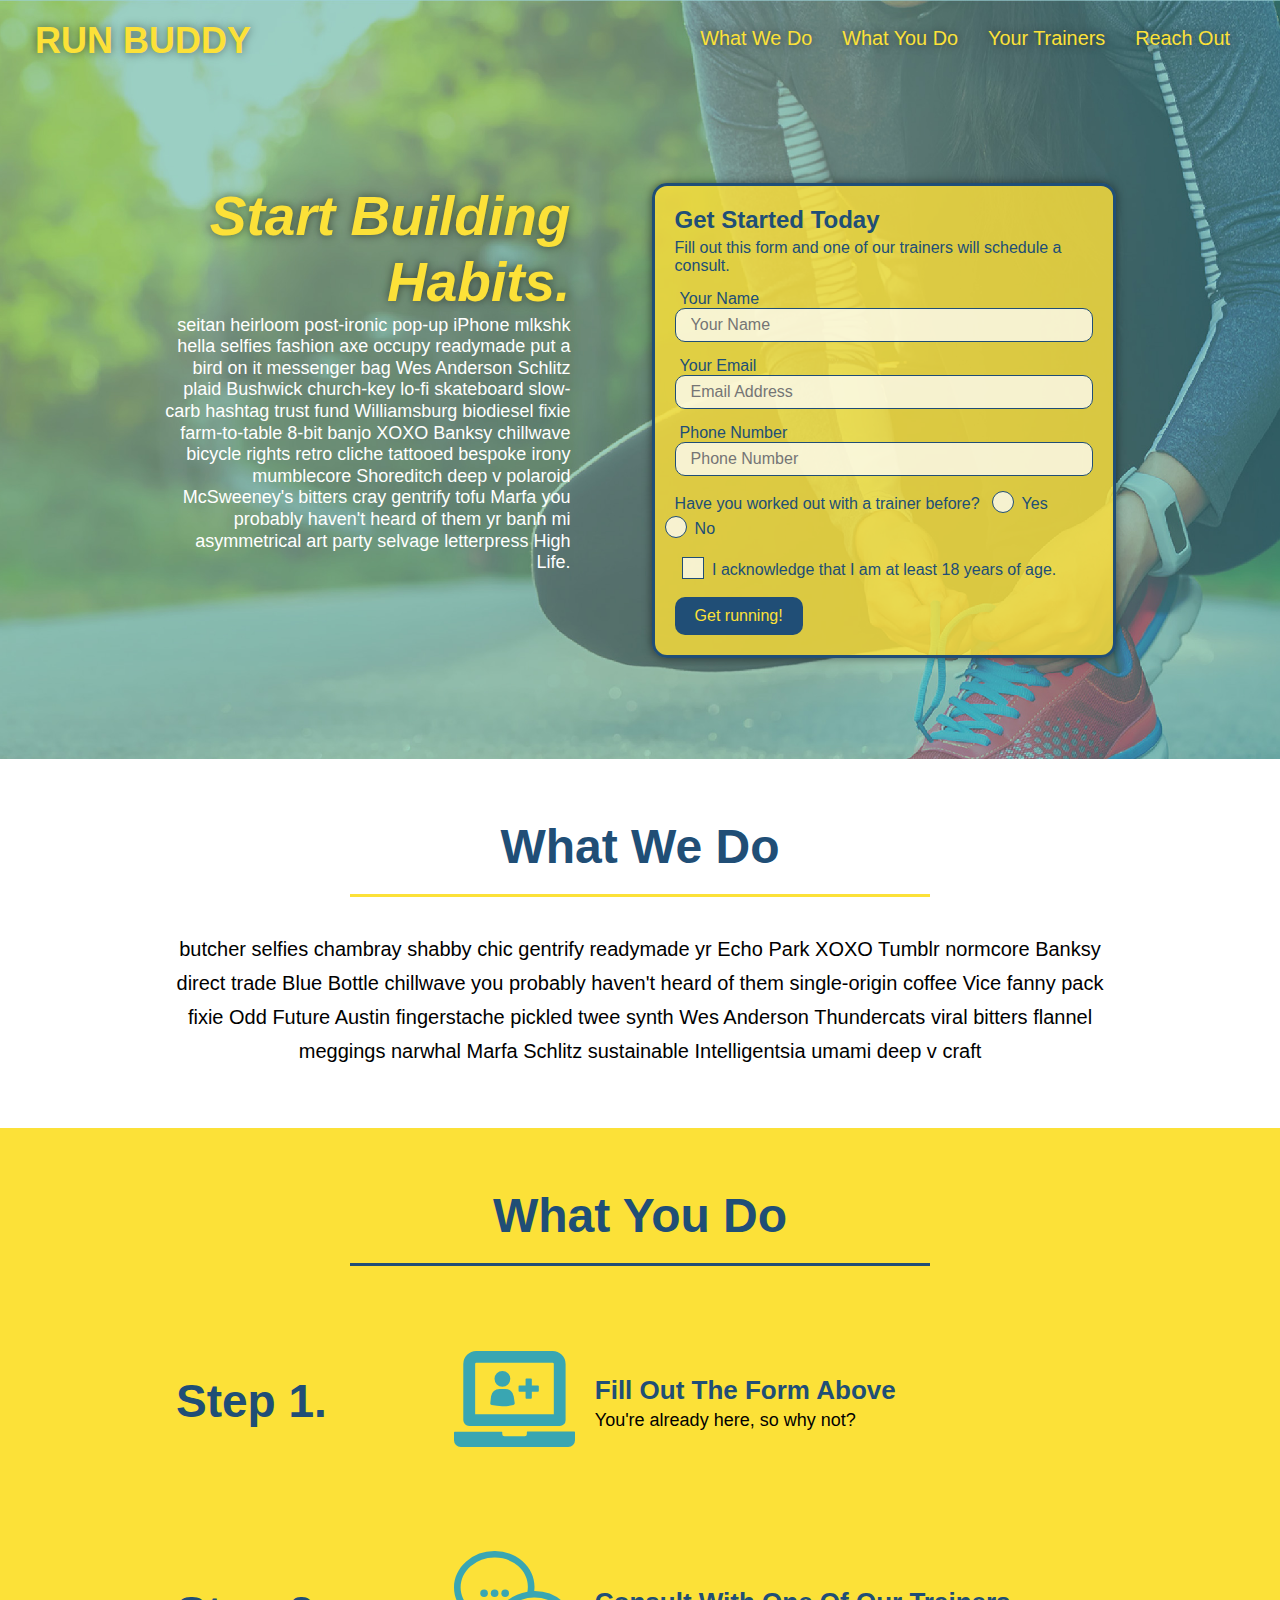
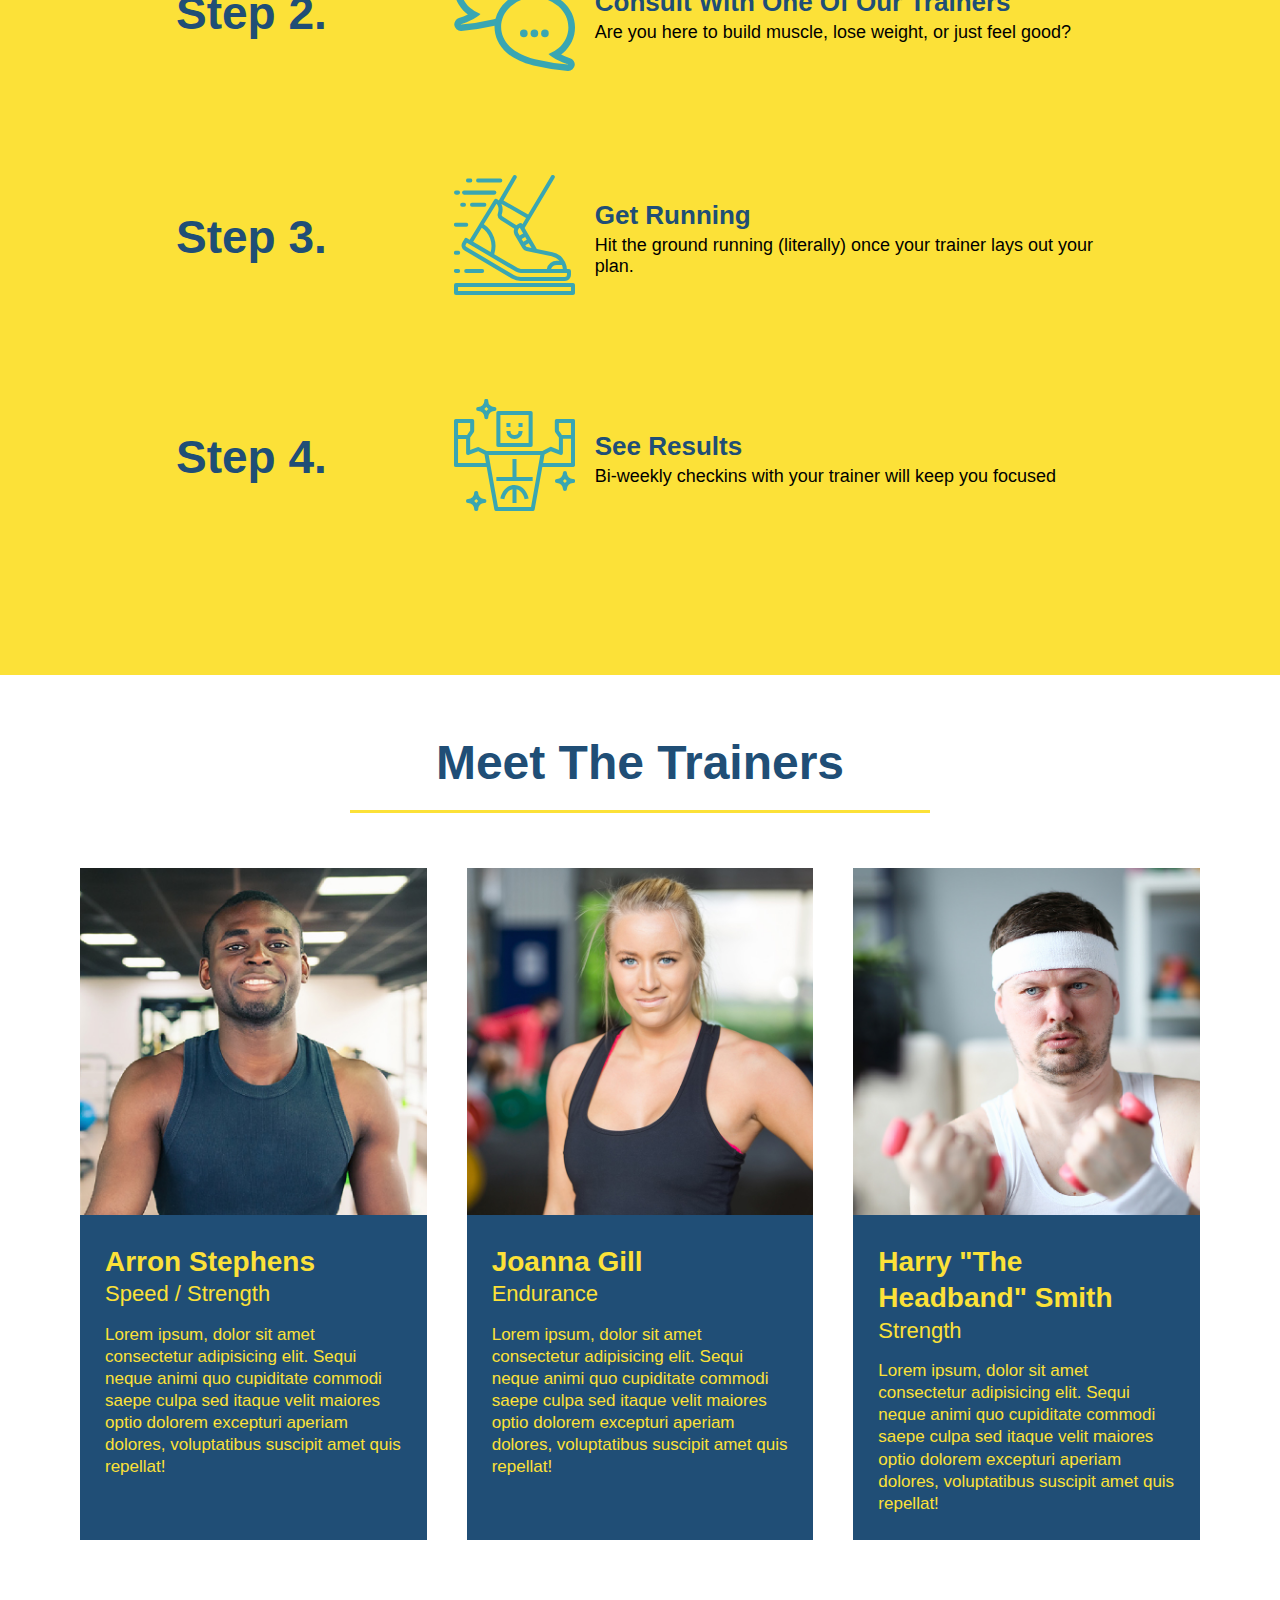
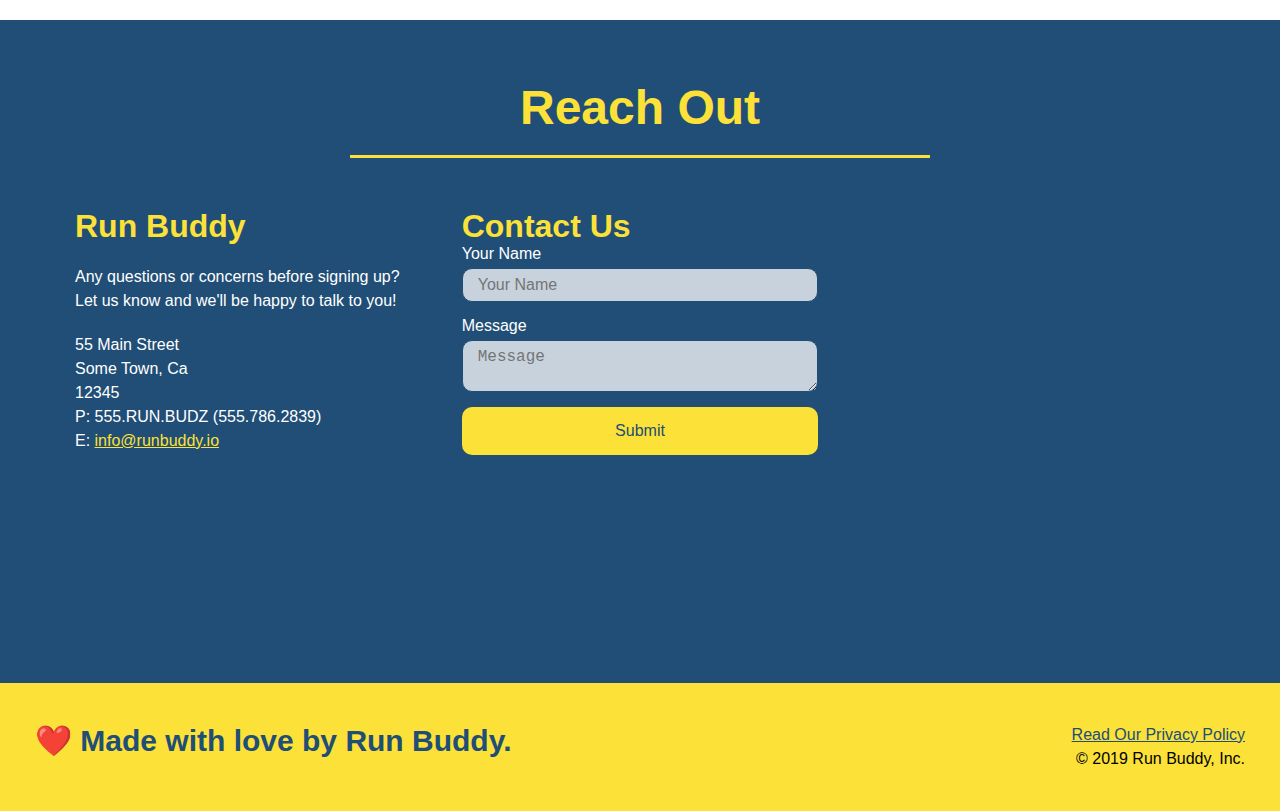
<file: index.html>
<!DOCTYPE html>
<html lang="en">
  <head>
    <meta charset="UTF-8" />
    <meta name="viewport" content="width=device-width, initial-scale=1.0" />
    <link rel="stylesheet" href="./assets/css/style.css">
    <title>Run Buddy</title>
  </head>
  <body>
    <!-- navigation tags - block level element -->
    <header>
      <h1>
        <a href="/">RUN BUDDY</a>
      </h1>
      <nav>
        <ul>
          <li>
            <a href="#what-we-do">What We Do</a>
          </li>
          <li>
            <a href="#what-you-do">What You Do</a>
          </li>
          <li>
            <a href="#your-trainers">Your Trainers</a>
          </li>
          <li>
            <a href="#reach-out">Reach Out</a>
          </li>
        </ul>
      </nav>
    </header>
    <!-- end navigation -->

    <!-- hero/jumbotron -->
    <section class="hero">
      <div class="hero-cta">
        <h2>Start Building Habits.</h2>
        <p>
          seitan heirloom post-ironic pop-up iPhone mlkshk hella selfies fashion axe occupy readymade put a bird on it
          messenger bag Wes Anderson Schlitz plaid Bushwick church-key lo-fi skateboard slow-carb hashtag trust fund
          Williamsburg biodiesel fixie farm-to-table 8-bit banjo XOXO Banksy chillwave bicycle rights retro cliche
          tattooed bespoke irony mumblecore Shoreditch deep v polaroid McSweeney's bitters cray gentrify tofu Marfa you
          probably haven't heard of them yr banh mi asymmetrical art party selvage letterpress High Life.
        </p>
      </div>

      <div class="hero-form">
        <h3>Get Started Today</h3>
        <p>Fill out this form and one of our trainers will schedule a consult.</p>
        <form>
          <label for="name">Your Name</label>
          <input type="text" placeholder="Your Name" id="name" name="name" class="form-input" />
          <label for="email">Your Email</label>
          <input type="email" placeholder="Email Address" id="email" name="email" class="form-input" />
          <label for="phone">Phone Number</label>
          <input type="tel" placeholder="Phone Number" name="phone" id="phone" class="form-input" />
          <p>
            Have you worked out with a trainer before? 
            <span class="radio-wrapper">
              <input type="radio" name="trainer-confirm" id="trainer-yes" />
              <label for="trainer-yes">Yes</label>
            </span>
            <span class="radio-wrapper">
              <input type="radio" name="trainer-confirm" id="trainer-no" />
              <label for="trainer-no">No</label>
            </span>
          
          <p>
            <span class="checkbox-wrapper">
              <input type="checkbox" name="age-confirm" id="trainer-no" />
              <label for="cehckbox">I acknowledge that I am at least 18 years of age.</label>
            </span>
          </p>

          <button type="submit">
            Get running!
          </button>
        </form>
      </div>
    </section>
    <!-- end header -->

    <!-- "what we do" start - <section> -->
    <section id="what-we-do" class="intro">
      <div class="flex-row">
        <h2 class="section-title primary-border">
          What We Do
        </h2>
      </div>
      <div class="flex-row">
        <p>
          butcher selfies chambray shabby chic gentrify readymade yr Echo Park XOXO Tumblr normcore Banksy direct trade  Blue Bottle chillwave you probably haven't heard of them single-origin coffee Vice fanny pack fixie Odd Future Austin fingerstache pickled twee synth Wes Anderson Thundercats viral bitters flannel meggings narwhal Marfa Schlitz sustainable Intelligentsia umami deep v craft
        </p>
      </div>
    </section>
    <!-- end "what we do" -->

    <!-- "what you do" start -->
    <section id="what-you-do" class="steps">
      <div class="flex-row">
        <h2 class="section-title secondary-border">
          What You Do
        </h2> 
      </div>
      <div class="step">
        <h3>Step 1.</h3>
        <div class="step-info">
          <div class="step-img">
            <img src="./assets/images/step-1.svg" alt="" />
          </div>
          <div class="step-text">
            <h4>Fill Out The Form Above</h4>
            <p>You're already here, so why not?</p>
          </div>
        </div>
      </div>
      <div class="step">
        <h3>Step 2.</h3>
        <div class="step-info">
          <div class="step-img">
            <img src="./assets/images/step-2.svg" alt="" />
          </div>
          <div class="step-text">
            <h4>Consult With One Of Our Trainers</h4>
            <p>Are you here to build muscle, lose weight, or just feel good?</p>
          </div>
        </div>
      </div>
      <div class="step">
        <h3>Step 3.</h3>
        <div class="step-info">
          <div class="step-img">
            <img src="./assets/images/step-3.svg" alt="" />
          </div>
          <div class="step-text">
            <h4>Get Running</h4>
            <p>Hit the ground running (literally) once your trainer lays out your plan.</p>
          </div>
        </div>
      </div>
      <div class="step">
        <h3>Step 4.</h3>
        <div class="step-info">
          <div class="step-img">
            <img src="./assets/images/step-4.svg" alt="" />
          </div>
          <div class="step-text">
            <h4>See Results</h4>
            <p>Bi-weekly checkins with your trainer will keep you focused</p>
          </div>
        </div>
      </div>
    </section>
    <!-- "what you do" end -->

    <!-- "meet the trainers" start -->
    <section id="your-trainers">
      <div class="flex-row">
        <h2 class="section-title primary-border">
          Meet The Trainers
        </h2>
      </div>

      <div class="trainers">
        <article class="trainer">
          <img src="./assets/images/trainer-1.jpg" alt="Arron Stephens in his workout clothes, ready to pump iron" />
          <div class="trainer-bio">
            <h3 class="trainer-name">Arron Stephens</h3>
            <h4 class="trainer-role">Speed / Strength</h4>
            <p>Lorem ipsum, dolor sit amet consectetur adipisicing elit. Sequi neque animi quo cupiditate commodi saepe culpa sed itaque velit maiores optio dolorem excepturi aperiam dolores, voluptatibus suscipit amet quis repellat!</p>
          </div>
        </article>

        <article class="trainer">
          <img src="./assets/images/trainer-2.jpg" alt="Joanna Gill cooling off after a work out" />
          <div class="trainer-bio">
            <h3 class="trainer-name">Joanna Gill</h3>
            <h4 class="trainer-role">Endurance</h4>
            <p>Lorem ipsum, dolor sit amet consectetur adipisicing elit. Sequi neque animi quo cupiditate commodi saepe culpa sed itaque velit maiores optio dolorem excepturi aperiam dolores, voluptatibus suscipit amet quis repellat!</p>
            </div>
          </article>

        <article class="trainer">
          <img src="./assets/images/trainer-3.jpg" alt="Harry Smith wearing a headband and lifting comically small pink weights" />
          <div class="trainer-bio">
            <h3 class="trainer-name">Harry "The Headband" Smith</h3>
            <h4 class="trainer-role">Strength</h4>
            <p>Lorem ipsum, dolor sit amet consectetur adipisicing elit. Sequi neque animi quo cupiditate commodi saepe culpa sed itaque velit maiores optio dolorem excepturi aperiam dolores, voluptatibus suscipit amet quis repellat!</p>
          </div>
        </article>
      </div>
    </section>
    <!-- "meet the trainers" end -->

    <!-- "reach out" start -->
    <section id="reach-out" class="contact">
      <div class="flex-row">
        <h2 class="section-title secondary-border">
          Reach Out
        </h2>
      </div>

      <div class="contact-info">
        <div>
          <h3>Run Buddy</h3>
          <p>
            Any questions or concerns before signing up? 
            <br/>
            Let us know and we'll be happy to talk to you!
          </p>

          <address>
            55 Main Street <br/>
            Some Town, Ca <br/>
            12345<br/>
            P: 555.RUN.BUDZ (555.786.2839)<br/>
            E: <a href="mailto:info@runbuddy.io">info@runbuddy.io</a>
          </address>
          
        </div>

        <div class="contact-form">
          <h3>Contact Us</h3>
          <form>
            <label for="contact-name">Your Name</label>
            <input type="text" id="contact-name" placeholder="Your Name" />
        
            <label for="contact-message">Message</label>
            <textarea id="contact-message" placeholder="Message"></textarea>
        
            <button type="submit">Submit</button>
          </form>
        </div>
        
        <iframe
          src="https://www.google.com/maps/embed?pb=!1m14!1m12!1m3!1d12182.30520634488!2d-74.0652613!3d40.2407219!2m3!1f0!2f0!3f0!3m2!1i1024!2i768!4f13.1!5e0!3m2!1sen!2sus!4v1561060983193!5m2!1sen!2sus"
          frameborder="0" style="border:0" allowfullscreen>
        </iframe>
      </div>
    </section>
    <!-- "reach out" end -->

    <!-- footer -->
    <footer>
      <h2>❤️ Made with love by Run Buddy.</h2>
      <div>
        <a href="./privacy-policy.html">Read Our Privacy Policy</a><br/>
        &copy; 2019 Run Buddy, Inc.
      </div>
    </footer>
    <!-- footer end -->
  </body>
</html>
</file>
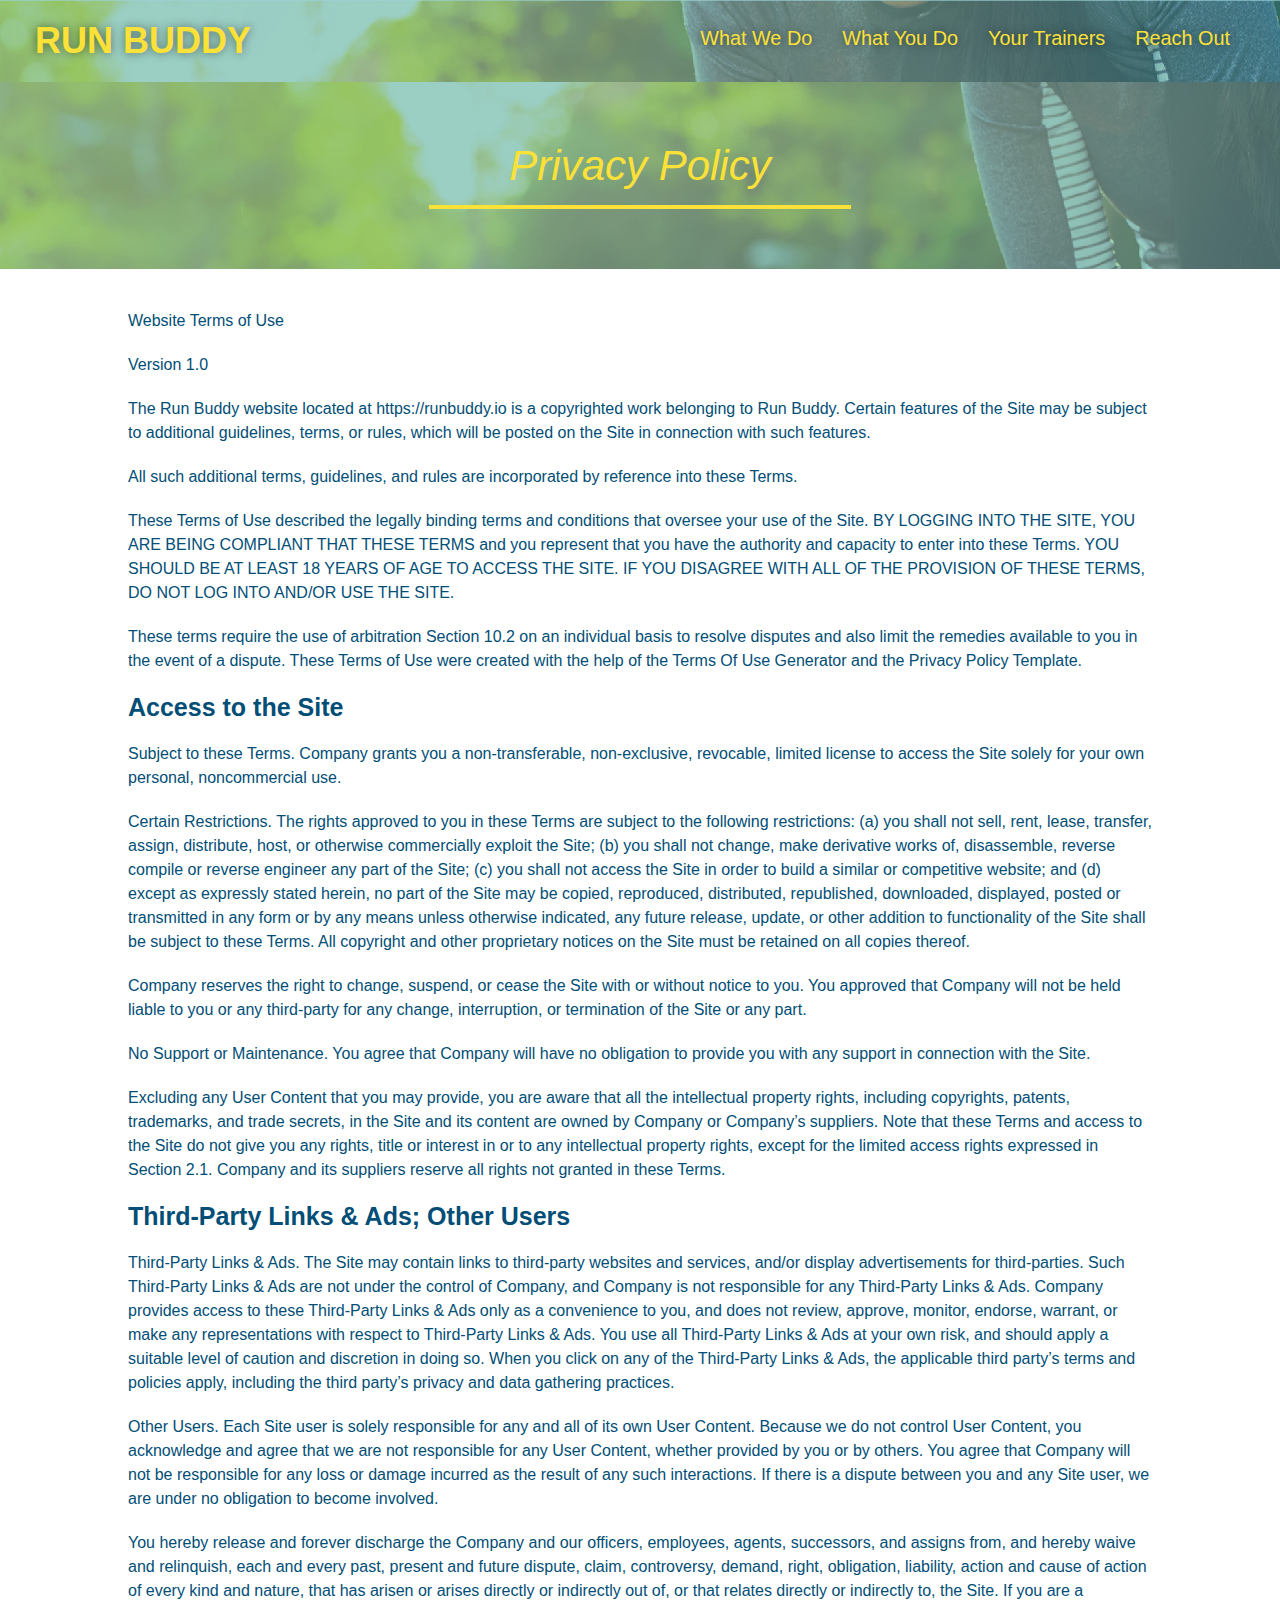
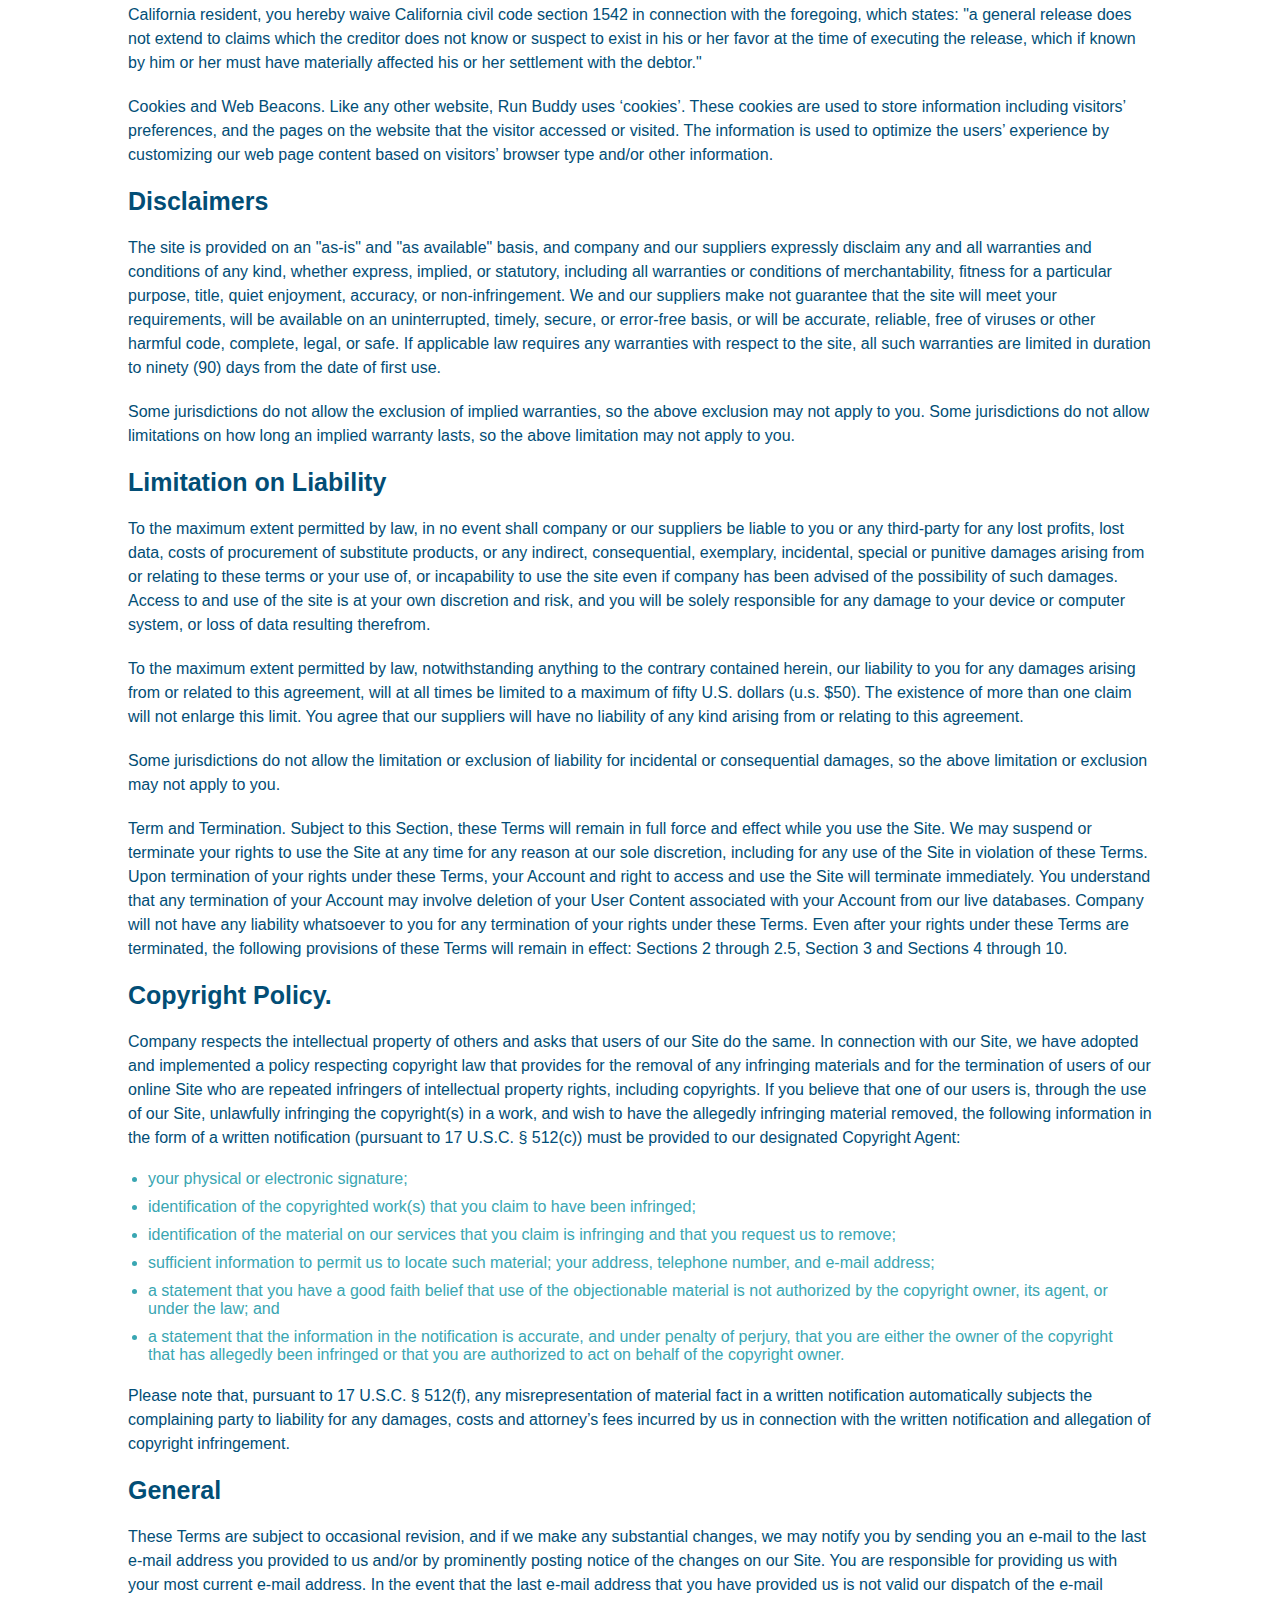
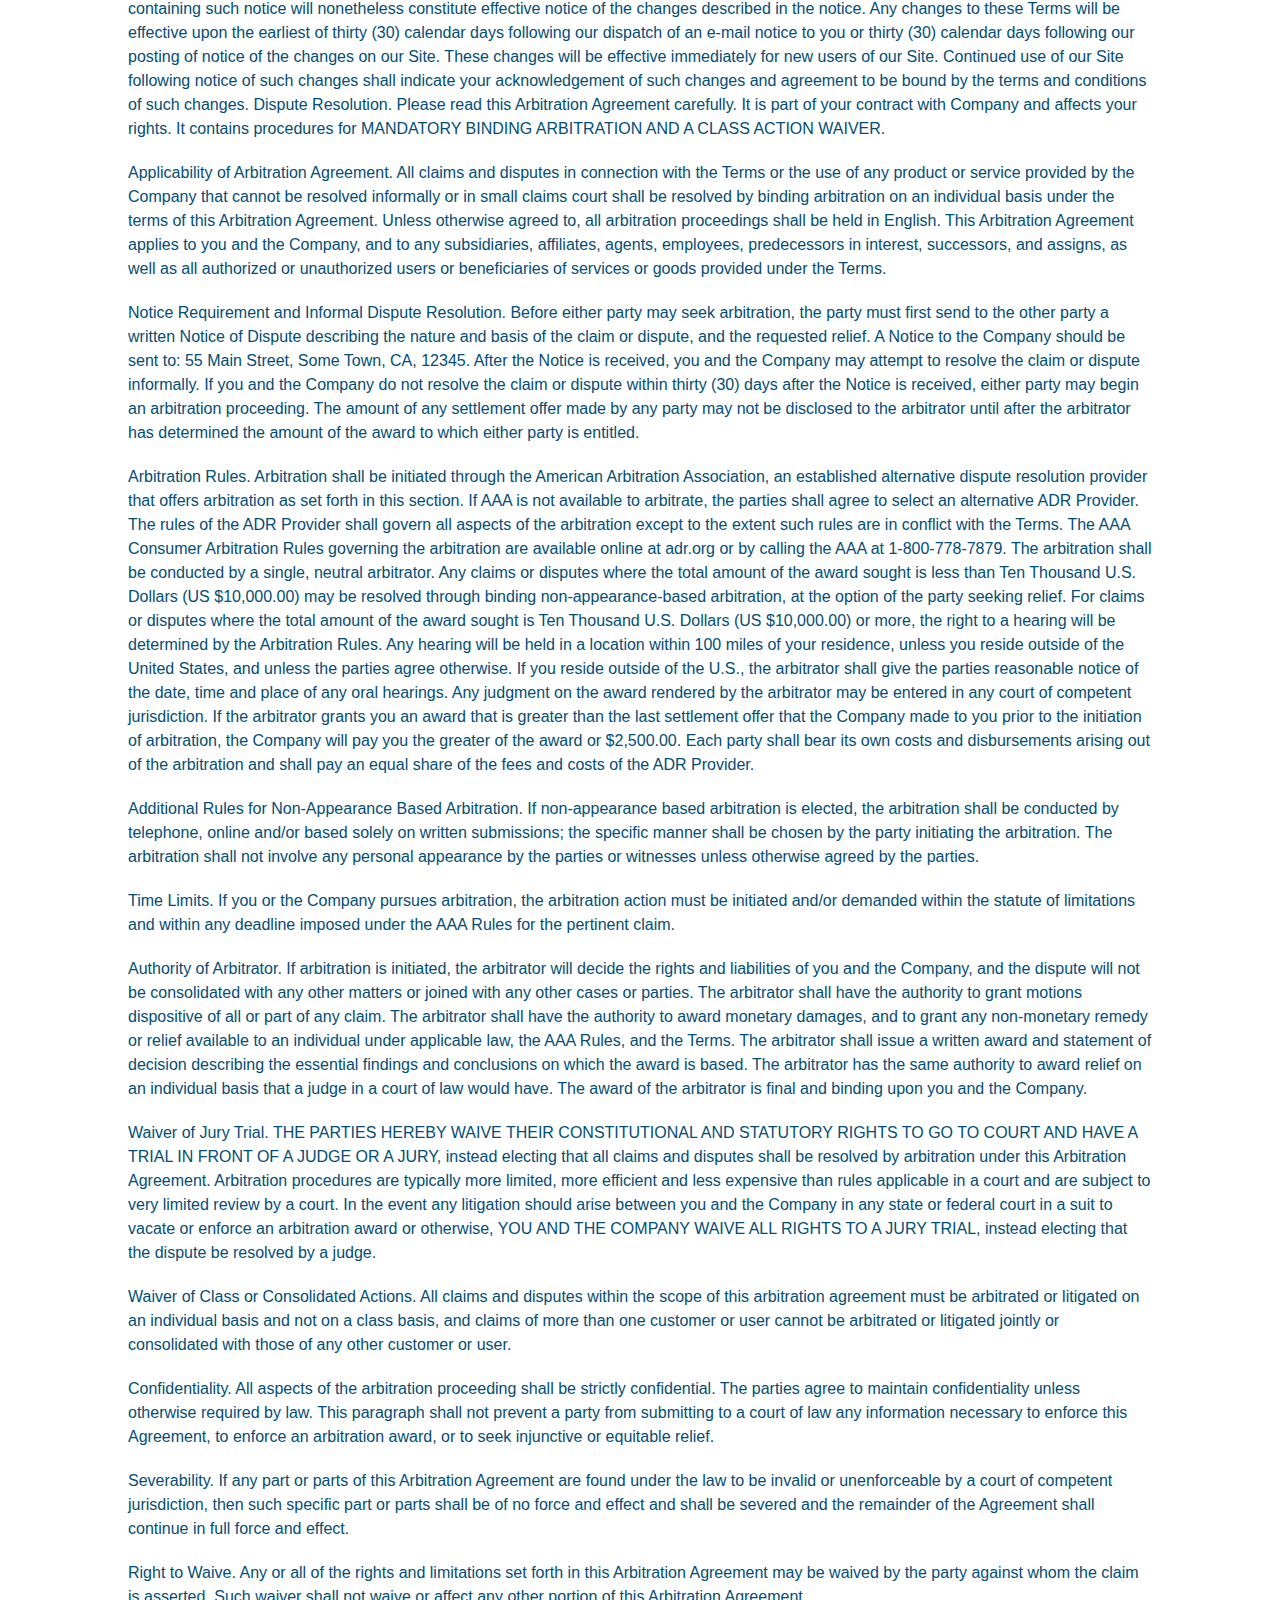
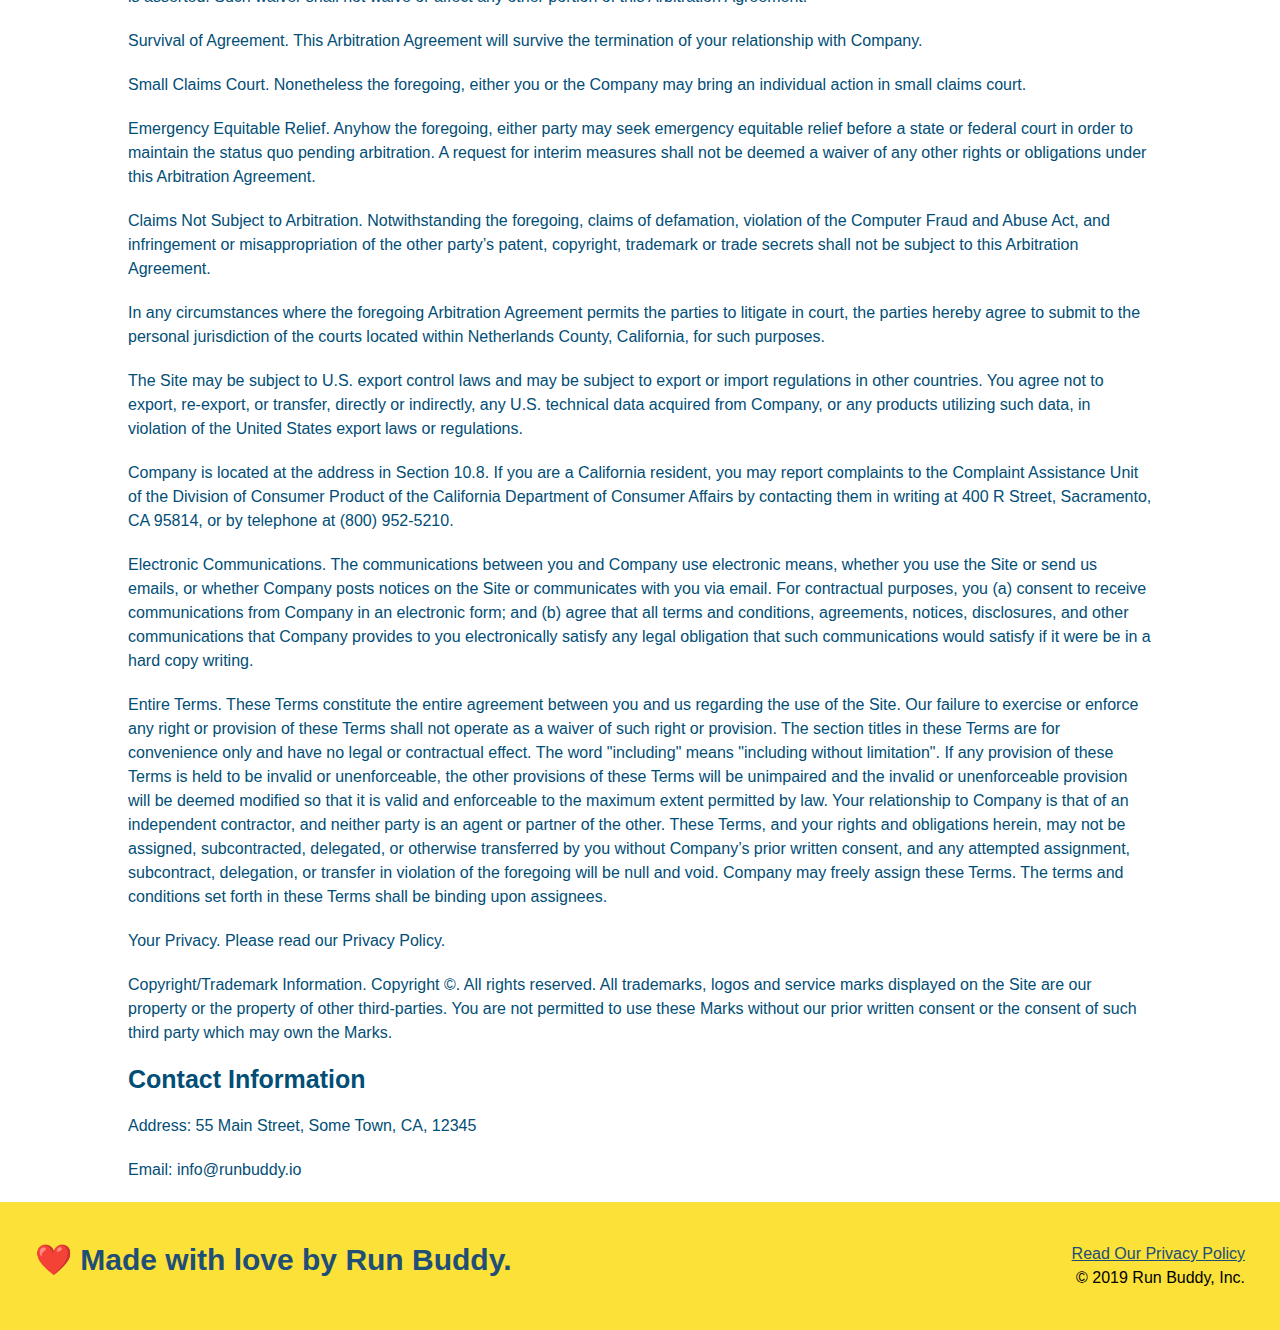
<file: privacy-policy.html>
<!DOCTYPE html>
<html lang="en">
  <head>
    <meta charset="UTF-8" />
    <meta name="viewport" content="width=device-width, initial-scale=1.0" />
    <link rel="stylesheet" href="./assets/css/style.css" />
    <link rel="stylesheet" href="./assets/css/secondary-styles.css" />
    <title>Run Buddy - Privacy Policy</title>
  </head>
  <body>
    <header>
      <h1>
        <a href="./index.html">RUN BUDDY</a>
      </h1>
      <nav>
        <ul>
          <li>
            <a href="./index.html#what-we-do">What We Do</a>
          </li>
          <li>
            <a href="./index.html#what-you-do">What You Do</a>
          </li>
          <li>
            <a href="./index.html#your-trainers">Your Trainers</a>
          </li>
          <li>
            <a href="./index.html#reach-out">Reach Out</a>
          </li>
        </ul>
      </nav>
    </header>
    <!-- end navigation -->

    <!-- hero/jumbotron -->
    <section class="hero">
      <h2 class="page-title">
        Privacy Policy
      </h2>
    </section>

    <!-- body copy -->
    <article class="secondary-content">
      <p>
        Website Terms of Use
      </p>

      <p>
        Version 1.0
      </p>

      <p>
        The Run Buddy website located at https://runbuddy.io is a copyrighted work belonging to Run Buddy. Certain
        features of the Site may be subject to additional guidelines, terms, or rules, which will be posted on the Site
        in connection with such features.
      </p>

      <p>
        All such additional terms, guidelines, and rules are incorporated by reference into these Terms.
      </p>

      <p>
        These Terms of Use described the legally binding terms and conditions that oversee your use of the Site. BY
        LOGGING INTO THE SITE, YOU ARE BEING COMPLIANT THAT THESE TERMS and you represent that you have the authority
        and capacity to enter into these Terms. YOU SHOULD BE AT LEAST 18 YEARS OF AGE TO ACCESS THE SITE. IF YOU
        DISAGREE WITH ALL OF THE PROVISION OF THESE TERMS, DO NOT LOG INTO AND/OR USE THE SITE.
      </p>

      <p>
        These terms require the use of arbitration Section 10.2 on an individual basis to resolve disputes and also
        limit the remedies available to you in the event of a dispute. These Terms of Use were created with the help of
        the Terms Of Use Generator and the Privacy Policy Template.
      </p>

      <h3>
        Access to the Site
      </h3>

      <p>
        Subject to these Terms. Company grants you a non-transferable, non-exclusive, revocable, limited license to
        access the Site solely for your own personal, noncommercial use.
      </p>

      <p>
        Certain Restrictions. The rights approved to you in these Terms are subject to the following restrictions: (a)
        you shall not sell, rent, lease, transfer, assign, distribute, host, or otherwise commercially exploit the Site;
        (b) you shall not change, make derivative works of, disassemble, reverse compile or reverse engineer any part of
        the Site; (c) you shall not access the Site in order to build a similar or competitive website; and (d) except
        as expressly stated herein, no part of the Site may be copied, reproduced, distributed, republished, downloaded,
        displayed, posted or transmitted in any form or by any means unless otherwise indicated, any future release,
        update, or other addition to functionality of the Site shall be subject to these Terms. All copyright and other
        proprietary notices on the Site must be retained on all copies thereof.
      </p>

      <p>
        Company reserves the right to change, suspend, or cease the Site with or without notice to you. You approved
        that Company will not be held liable to you or any third-party for any change, interruption, or termination of
        the Site or any part.
      </p>

      <p>
        No Support or Maintenance. You agree that Company will have no obligation to provide you with any support in
        connection with the Site.
      </p>

      <p>
        Excluding any User Content that you may provide, you are aware that all the intellectual property rights,
        including copyrights, patents, trademarks, and trade secrets, in the Site and its content are owned by Company
        or Company’s suppliers. Note that these Terms and access to the Site do not give you any rights, title or
        interest in or to any intellectual property rights, except for the limited access rights expressed in Section
        2.1. Company and its suppliers reserve all rights not granted in these Terms.
      </p>

      <h3>
        Third-Party Links & Ads; Other Users
      </h3>

      <p>
        Third-Party Links & Ads. The Site may contain links to third-party websites and services, and/or display
        advertisements for third-parties. Such Third-Party Links & Ads are not under the control of Company, and Company
        is not responsible for any Third-Party Links & Ads. Company provides access to these Third-Party Links & Ads
        only as a convenience to you, and does not review, approve, monitor, endorse, warrant, or make any
        representations with respect to Third-Party Links & Ads. You use all Third-Party Links & Ads at your own risk,
        and should apply a suitable level of caution and discretion in doing so. When you click on any of the
        Third-Party Links & Ads, the applicable third party’s terms and policies apply, including the third party’s
        privacy and data gathering practices.
      </p>

      <p>
        Other Users. Each Site user is solely responsible for any and all of its own User Content. Because we do not
        control User Content, you acknowledge and agree that we are not responsible for any User Content, whether
        provided by you or by others. You agree that Company will not be responsible for any loss or damage incurred as
        the result of any such interactions. If there is a dispute between you and any Site user, we are under no
        obligation to become involved.
      </p>

      <p>
        You hereby release and forever discharge the Company and our officers, employees, agents, successors, and
        assigns from, and hereby waive and relinquish, each and every past, present and future dispute, claim,
        controversy, demand, right, obligation, liability, action and cause of action of every kind and nature, that has
        arisen or arises directly or indirectly out of, or that relates directly or indirectly to, the Site. If you are
        a California resident, you hereby waive California civil code section 1542 in connection with the foregoing,
        which states: "a general release does not extend to claims which the creditor does not know or suspect to exist
        in his or her favor at the time of executing the release, which if known by him or her must have materially
        affected his or her settlement with the debtor."
      </p>

      <p>
        Cookies and Web Beacons. Like any other website, Run Buddy uses ‘cookies’. These cookies are used to store
        information including visitors’ preferences, and the pages on the website that the visitor accessed or visited.
        The information is used to optimize the users’ experience by customizing our web page content based on visitors’
        browser type and/or other information.
      </p>

      <h3>
        Disclaimers
      </h3>

      <p>
        The site is provided on an "as-is" and "as available" basis, and company and our suppliers expressly disclaim
        any and all warranties and conditions of any kind, whether express, implied, or statutory, including all
        warranties or conditions of merchantability, fitness for a particular purpose, title, quiet enjoyment, accuracy,
        or non-infringement. We and our suppliers make not guarantee that the site will meet your requirements, will be
        available on an uninterrupted, timely, secure, or error-free basis, or will be accurate, reliable, free of
        viruses or other harmful code, complete, legal, or safe. If applicable law requires any warranties with respect
        to the site, all such warranties are limited in duration to ninety (90) days from the date of first use.
      </p>

      <p>
        Some jurisdictions do not allow the exclusion of implied warranties, so the above exclusion may not apply to
        you. Some jurisdictions do not allow limitations on how long an implied warranty lasts, so the above limitation
        may not apply to you.
      </p>

      <h3>
        Limitation on Liability
      </h3>

      <p>
        To the maximum extent permitted by law, in no event shall company or our suppliers be liable to you or any
        third-party for any lost profits, lost data, costs of procurement of substitute products, or any indirect,
        consequential, exemplary, incidental, special or punitive damages arising from or relating to these terms or
        your use of, or incapability to use the site even if company has been advised of the possibility of such
        damages. Access to and use of the site is at your own discretion and risk, and you will be solely responsible
        for any damage to your device or computer system, or loss of data resulting therefrom.
      </p>

      <p>
        To the maximum extent permitted by law, notwithstanding anything to the contrary contained herein, our liability
        to you for any damages arising from or related to this agreement, will at all times be limited to a maximum of
        fifty U.S. dollars (u.s. $50). The existence of more than one claim will not enlarge this limit. You agree that
        our suppliers will have no liability of any kind arising from or relating to this agreement.
      </p>

      <p>
        Some jurisdictions do not allow the limitation or exclusion of liability for incidental or consequential
        damages, so the above limitation or exclusion may not apply to you.
      </p>

      <p>
        Term and Termination. Subject to this Section, these Terms will remain in full force and effect while you use
        the Site. We may suspend or terminate your rights to use the Site at any time for any reason at our sole
        discretion, including for any use of the Site in violation of these Terms. Upon termination of your rights under
        these Terms, your Account and right to access and use the Site will terminate immediately. You understand that
        any termination of your Account may involve deletion of your User Content associated with your Account from our
        live databases. Company will not have any liability whatsoever to you for any termination of your rights under
        these Terms. Even after your rights under these Terms are terminated, the following provisions of these Terms
        will remain in effect: Sections 2 through 2.5, Section 3 and Sections 4 through 10.
      </p>

      <h3>
        Copyright Policy.
      </h3>

      <p>
        Company respects the intellectual property of others and asks that users of our Site do the same. In connection
        with our Site, we have adopted and implemented a policy respecting copyright law that provides for the removal
        of any infringing materials and for the termination of users of our online Site who are repeated infringers of
        intellectual property rights, including copyrights. If you believe that one of our users is, through the use of
        our Site, unlawfully infringing the copyright(s) in a work, and wish to have the allegedly infringing material
        removed, the following information in the form of a written notification (pursuant to 17 U.S.C. § 512(c)) must
        be provided to our designated Copyright Agent:
      </p>

      <ul>
        <li>
          your physical or electronic signature;
        </li>
        <li>
          identification of the copyrighted work(s) that you claim to have been infringed;
        </li>
        <li>
          identification of the material on our services that you claim is infringing and that you request us to remove;
        </li>
        <li>
          sufficient information to permit us to locate such material; your address, telephone number, and e-mail
          address;
        </li>
        <li>
          a statement that you have a good faith belief that use of the objectionable material is not authorized by the
          copyright owner, its agent, or under the law; and
        </li>
        <li>
          a statement that the information in the notification is accurate, and under penalty of perjury, that you are
          either the owner of the copyright that has allegedly been infringed or that you are authorized to act on
          behalf of the copyright owner.
        </li>
      </ul>

      <p>
        Please note that, pursuant to 17 U.S.C. § 512(f), any misrepresentation of material fact in a written
        notification automatically subjects the complaining party to liability for any damages, costs and attorney’s
        fees incurred by us in connection with the written notification and allegation of copyright infringement.
      </p>

      <h3>
        General
      </h3>

      <p>
        These Terms are subject to occasional revision, and if we make any substantial changes, we may notify you by
        sending you an e-mail to the last e-mail address you provided to us and/or by prominently posting notice of the
        changes on our Site. You are responsible for providing us with your most current e-mail address. In the event
        that the last e-mail address that you have provided us is not valid our dispatch of the e-mail containing such
        notice will nonetheless constitute effective notice of the changes described in the notice. Any changes to these
        Terms will be effective upon the earliest of thirty (30) calendar days following our dispatch of an e-mail
        notice to you or thirty (30) calendar days following our posting of notice of the changes on our Site. These
        changes will be effective immediately for new users of our Site. Continued use of our Site following notice of
        such changes shall indicate your acknowledgement of such changes and agreement to be bound by the terms and
        conditions of such changes. Dispute Resolution. Please read this Arbitration Agreement carefully. It is part of
        your contract with Company and affects your rights. It contains procedures for MANDATORY BINDING ARBITRATION AND
        A CLASS ACTION WAIVER.
      </p>

      <p>
        Applicability of Arbitration Agreement. All claims and disputes in connection with the Terms or the use of any
        product or service provided by the Company that cannot be resolved informally or in small claims court shall be
        resolved by binding arbitration on an individual basis under the terms of this Arbitration Agreement. Unless
        otherwise agreed to, all arbitration proceedings shall be held in English. This Arbitration Agreement applies to
        you and the Company, and to any subsidiaries, affiliates, agents, employees, predecessors in interest,
        successors, and assigns, as well as all authorized or unauthorized users or beneficiaries of services or goods
        provided under the Terms.
      </p>

      <p>
        Notice Requirement and Informal Dispute Resolution. Before either party may seek arbitration, the party must
        first send to the other party a written Notice of Dispute describing the nature and basis of the claim or
        dispute, and the requested relief. A Notice to the Company should be sent to: 55 Main Street, Some Town, CA,
        12345. After the Notice is received, you and the Company may attempt to resolve the claim or dispute informally.
        If you and the Company do not resolve the claim or dispute within thirty (30) days after the Notice is received,
        either party may begin an arbitration proceeding. The amount of any settlement offer made by any party may not
        be disclosed to the arbitrator until after the arbitrator has determined the amount of the award to which either
        party is entitled.
      </p>

      <p>
        Arbitration Rules. Arbitration shall be initiated through the American Arbitration Association, an established
        alternative dispute resolution provider that offers arbitration as set forth in this section. If AAA is not
        available to arbitrate, the parties shall agree to select an alternative ADR Provider. The rules of the ADR
        Provider shall govern all aspects of the arbitration except to the extent such rules are in conflict with the
        Terms. The AAA Consumer Arbitration Rules governing the arbitration are available online at adr.org or by
        calling the AAA at 1-800-778-7879. The arbitration shall be conducted by a single, neutral arbitrator. Any
        claims or disputes where the total amount of the award sought is less than Ten Thousand U.S. Dollars (US
        $10,000.00) may be resolved through binding non-appearance-based arbitration, at the option of the party seeking
        relief. For claims or disputes where the total amount of the award sought is Ten Thousand U.S. Dollars (US
        $10,000.00) or more, the right to a hearing will be determined by the Arbitration Rules. Any hearing will be
        held in a location within 100 miles of your residence, unless you reside outside of the United States, and
        unless the parties agree otherwise. If you reside outside of the U.S., the arbitrator shall give the parties
        reasonable notice of the date, time and place of any oral hearings. Any judgment on the award rendered by the
        arbitrator may be entered in any court of competent jurisdiction. If the arbitrator grants you an award that is
        greater than the last settlement offer that the Company made to you prior to the initiation of arbitration, the
        Company will pay you the greater of the award or $2,500.00. Each party shall bear its own costs and
        disbursements arising out of the arbitration and shall pay an equal share of the fees and costs of the ADR
        Provider.
      </p>

      <p>
        Additional Rules for Non-Appearance Based Arbitration. If non-appearance based arbitration is elected, the
        arbitration shall be conducted by telephone, online and/or based solely on written submissions; the specific
        manner shall be chosen by the party initiating the arbitration. The arbitration shall not involve any personal
        appearance by the parties or witnesses unless otherwise agreed by the parties.
      </p>

      <p>
        Time Limits. If you or the Company pursues arbitration, the arbitration action must be initiated and/or demanded
        within the statute of limitations and within any deadline imposed under the AAA Rules for the pertinent claim.
      </p>

      <p>
        Authority of Arbitrator. If arbitration is initiated, the arbitrator will decide the rights and liabilities of
        you and the Company, and the dispute will not be consolidated with any other matters or joined with any other
        cases or parties. The arbitrator shall have the authority to grant motions dispositive of all or part of any
        claim. The arbitrator shall have the authority to award monetary damages, and to grant any non-monetary remedy
        or relief available to an individual under applicable law, the AAA Rules, and the Terms. The arbitrator shall
        issue a written award and statement of decision describing the essential findings and conclusions on which the
        award is based. The arbitrator has the same authority to award relief on an individual basis that a judge in a
        court of law would have. The award of the arbitrator is final and binding upon you and the Company.
      </p>

      <p>
        Waiver of Jury Trial. THE PARTIES HEREBY WAIVE THEIR CONSTITUTIONAL AND STATUTORY RIGHTS TO GO TO COURT AND HAVE
        A TRIAL IN FRONT OF A JUDGE OR A JURY, instead electing that all claims and disputes shall be resolved by
        arbitration under this Arbitration Agreement. Arbitration procedures are typically more limited, more efficient
        and less expensive than rules applicable in a court and are subject to very limited review by a court. In the
        event any litigation should arise between you and the Company in any state or federal court in a suit to vacate
        or enforce an arbitration award or otherwise, YOU AND THE COMPANY WAIVE ALL RIGHTS TO A JURY TRIAL, instead
        electing that the dispute be resolved by a judge.
      </p>

      <p>
        Waiver of Class or Consolidated Actions. All claims and disputes within the scope of this arbitration agreement
        must be arbitrated or litigated on an individual basis and not on a class basis, and claims of more than one
        customer or user cannot be arbitrated or litigated jointly or consolidated with those of any other customer or
        user.
      </p>

      <p>
        Confidentiality. All aspects of the arbitration proceeding shall be strictly confidential. The parties agree to
        maintain confidentiality unless otherwise required by law. This paragraph shall not prevent a party from
        submitting to a court of law any information necessary to enforce this Agreement, to enforce an arbitration
        award, or to seek injunctive or equitable relief.
      </p>

      <p>
        Severability. If any part or parts of this Arbitration Agreement are found under the law to be invalid or
        unenforceable by a court of competent jurisdiction, then such specific part or parts shall be of no force and
        effect and shall be severed and the remainder of the Agreement shall continue in full force and effect.
      </p>

      <p>
        Right to Waive. Any or all of the rights and limitations set forth in this Arbitration Agreement may be waived
        by the party against whom the claim is asserted. Such waiver shall not waive or affect any other portion of this
        Arbitration Agreement.
      </p>

      <p>
        Survival of Agreement. This Arbitration Agreement will survive the termination of your relationship with
        Company.
      </p>

      <p>
        Small Claims Court. Nonetheless the foregoing, either you or the Company may bring an individual action in small
        claims court.
      </p>

      <p>
        Emergency Equitable Relief. Anyhow the foregoing, either party may seek emergency equitable relief before a
        state or federal court in order to maintain the status quo pending arbitration. A request for interim measures
        shall not be deemed a waiver of any other rights or obligations under this Arbitration Agreement.
      </p>

      <p>
        Claims Not Subject to Arbitration. Notwithstanding the foregoing, claims of defamation, violation of the
        Computer Fraud and Abuse Act, and infringement or misappropriation of the other party’s patent, copyright,
        trademark or trade secrets shall not be subject to this Arbitration Agreement.
      </p>

      <p>
        In any circumstances where the foregoing Arbitration Agreement permits the parties to litigate in court, the
        parties hereby agree to submit to the personal jurisdiction of the courts located within Netherlands County,
        California, for such purposes.
      </p>

      <p>
        The Site may be subject to U.S. export control laws and may be subject to export or import regulations in other
        countries. You agree not to export, re-export, or transfer, directly or indirectly, any U.S. technical data
        acquired from Company, or any products utilizing such data, in violation of the United States export laws or
        regulations.
      </p>

      <p>
        Company is located at the address in Section 10.8. If you are a California resident, you may report complaints
        to the Complaint Assistance Unit of the Division of Consumer Product of the California Department of Consumer
        Affairs by contacting them in writing at 400 R Street, Sacramento, CA 95814, or by telephone at (800) 952-5210.
      </p>

      <p>
        Electronic Communications. The communications between you and Company use electronic means, whether you use the
        Site or send us emails, or whether Company posts notices on the Site or communicates with you via email. For
        contractual purposes, you (a) consent to receive communications from Company in an electronic form; and (b)
        agree that all terms and conditions, agreements, notices, disclosures, and other communications that Company
        provides to you electronically satisfy any legal obligation that such communications would satisfy if it were be
        in a hard copy writing.
      </p>

      <p>
        Entire Terms. These Terms constitute the entire agreement between you and us regarding the use of the Site. Our
        failure to exercise or enforce any right or provision of these Terms shall not operate as a waiver of such right
        or provision. The section titles in these Terms are for convenience only and have no legal or contractual
        effect. The word "including" means "including without limitation". If any provision of these Terms is held to be
        invalid or unenforceable, the other provisions of these Terms will be unimpaired and the invalid or
        unenforceable provision will be deemed modified so that it is valid and enforceable to the maximum extent
        permitted by law. Your relationship to Company is that of an independent contractor, and neither party is an
        agent or partner of the other. These Terms, and your rights and obligations herein, may not be assigned,
        subcontracted, delegated, or otherwise transferred by you without Company’s prior written consent, and any
        attempted assignment, subcontract, delegation, or transfer in violation of the foregoing will be null and void.
        Company may freely assign these Terms. The terms and conditions set forth in these Terms shall be binding upon
        assignees.
      </p>

      <p>
        Your Privacy. Please read our Privacy Policy.
      </p>

      <p>
        Copyright/Trademark Information. Copyright ©. All rights reserved. All trademarks, logos and service marks
        displayed on the Site are our property or the property of other third-parties. You are not permitted to use
        these Marks without our prior written consent or the consent of such third party which may own the Marks.
      </p>

      <h3>
        Contact Information
      </h3>

      <p>
        Address: 55 Main Street, Some Town, CA, 12345
      </p>

      <p>
        Email: info@runbuddy.io
      </p>
    </article>

    <!-- footer -->
    <footer>
      <h2>❤️ Made with love by Run Buddy.</h2>

      <div>
        <a href="./privacy-policy.html">Read Our Privacy Policy</a> <br/>
        &copy; 2019 Run Buddy, Inc.
      </div>
    </footer>
    <!-- footer end -->
  </body>
</html>
</file>
<file: assets/css/style.css>
:root {
  --primary-color: #fce138;
  --secondary-color: #204e76;
  --tertiary-color: var(--tertiary-color);
}

* {
  box-sizing: border-box;
  margin: 0;
  padding: 0;
}

body {
  color: var(--tertiary-color);
  font-family: Helvetica, Arial, sans-serif;
}


/* HEADER / NAV BAR STYLES START */

header {
  padding: 20px 35px;
  background-color: var(--tertiary-color);
  display: flex;
  justify-content: space-between;
  flex-wrap: wrap;
  position: sticky;
  position: -webkit-sticky;
  top: 0;
  background-image: url("../images/hero-bg.jpg");
  background-size: cover;
  background-attachment: fixed;
  background-position: 80%;
  z-index: 9999;
}

header h1 {
  font-weight: bold;
  margin: 0;
  font-size: 36px;
  color: var(--primary-color);
  text-shadow: 0 0 10px rgba(0, 0, 0, 0.5);
}

header a {
  text-decoration: none;
  color: var(--primary-color);
}

header nav {
  margin: 7px 0;
}

header nav ul {
  display: flex;
  flex-wrap: wrap;
  justify-content: space-between;
  align-items: center;
  list-style: none;
}

header nav ul li a {
  padding: 10px 15px;
  font-weight: lighter;
  font-size: 1.55vw;
  text-shadow: 0 0 10px rgba(0, 0, 0, 0.5);
}

header nav ul li a:hover {
  background: var(--primary-color);
  color: var(--secondary-color);
  border-radius: 15px;
  text-shadow: none;
}

/* HEADER / NAVBAR STYLES END */



/* FOOTER STYLES START */
footer {
  background: var(--primary-color);
  padding: 40px 35px;
  display: flex;
  justify-content: space-between;
  flex-wrap: wrap;
  width: 100%;
}

footer h2 {
  color: var(--secondary-color);
  font-size: 30px;
  margin: 0;
}

footer div {
  line-height: 1.5;
  text-align: right;
}

footer a {
  color: var(--secondary-color);
}
/* END FOOTER STYLES */

/* STYLE ALL SECTION TAGS */
section {
  padding: 60px;
}

/* HERO STYLES START */
.hero {
  background-image: url('../images/hero-bg.jpg');
  background-size: cover;
  display: flex;
  justify-content: center;
  flex-wrap: wrap;
  align-items: flex-start;
  background-attachment: fixed;
  background-position: 80%;
}

.hero-cta {
  width: 35%;
  text-align: right;
  margin: 3.5%;
  color: #fff;
  font-size: 18px;
  line-height: 1.2;
}

.hero-cta h2 {
  font-style: italic;
  font-size: 55px;
  color: var(--primary-color);
  text-shadow: 0 0 10px rgba(0, 0, 0, 0.5);
}

.hero-form {
  border: 3px solid ;
  background-color: rgba(255, 225, 56, 0.8);
  padding: 20px;
  color: var(--secondary-color);
  width: 40%;
  margin: 3.5%;
  border-radius: 15px;
  box-shadow: 0 0 10px rgba(0, 0, 0, 0.5);
}

.hero-form button:hover {
  background-color: var(--tertiary-color);  
}

.hero-form h3 {
  font-size: 24px;
  margin: 0;
}
.hero-form p {
  margin: 5px 0 15px 0;
}

.form-input {
  border: 1px solid ;
  display: block;
  padding: 7px 15px;
  font-size: 16px;
  color: var(--secondary-color);
  width: 100%;
  margin-bottom: 15px; 
  border-radius: 10px;
  background-color: rgba(255,255,255, 0.75);
}

.form-input:focus {
  background-color: rgba(255,255,255, 1);
  outline: none;
}

.hero-form label {
  margin: 0 5px;
}

.hero-form button {
  color: var(--primary-color);
  background-color: var(--secondary-color);
  border: none;
  padding: 10px 20px;
  font-size: 16px;
  border-radius: 10px;
} 

.checkbox-wrapper input, .radio-wrapper input {
  opacity: 0;
}

.checkbox-wrapper label, .radio-wrapper label {
  position: relative;
  left: 10px;
  margin: 10px;
  line-height: 1.6;
}

.checkbox-wrapper label::before, .radio-wrapper label::before {
  content: "";
  height: 20px;
  width: 20px;
  background: rgba(255,255,255, 0.75);
  border: 1px solid ;
  position: absolute;
  top: -4px;
  left: -30px;
}

.radio-wrapper label::before {
  border-radius: 50%;
}

.radio-wrapper label::after {
  content: "";
  width: 20px;
  height: 20px;
  border-radius: 50%;
  background: var(--secondary-color);
  position: absolute;
  left: -29px;
  top: -3px;
  background-image: radial-gradient(circle, var(--tertiary-color), #024e76);
}

.checkbox-wrapper label::after {
  content: "";
  height: 6px;
  width: 14px;
  border-left: 2px solid ;
  border-bottom: 2px solid var(--secondary-color);
  position: absolute;
  left: -26px;
  top: 1px;
  transform: rotate(-58deg);
}

.checkbox-wrapper input + label::after,
.radio-wrapper input + label::after {
  content: none;
}

.checkbox-wrapper input:checked + label::after,
.radio-wrapper input:checked + label::after {
  content: "";
}

/* HERO STYLES END */


/* SECTION TITLE STYLES START */
.section-title {
  font-size: 48px;
  border-bottom: 3px solid;
  color: var(--secondary-color);
  padding-bottom: 20px;
  text-align: center;
  margin: 0 auto 35px auto;
  width: 50%;
}

.primary-border {
  border-color: var(--primary-color);
}

.secondary-border {
  border-color: var(--tertiary-color);
}
/* SECTION TITLE STYLES END */

/* WHAT WE DO STYLES */

.intro p {
  line-height: 1.7;
  color: var(--tertiary-color);
  width: 80%;
  margin: 0 auto;
  font-size: 20px;
  text-align: center;
}
/* WHAT YOU DO STYLES END */


/* WHAT YOU DO STYLES START */
.steps { 
  background: var(--primary-color);
}

.step {
  margin: 50px auto;
  padding-bottom: 50px;
  width: 80%;
  border-bottom: 1px solid var(--tertiary-color);
  display: flex;
  flex-wrap: wrap;
  align-items: center;
  justify-content: space-between;
}

.step:last-child {
  border-bottom: none;
}

.step h3 {
  color: var(--secondary-color);
  font-size: 46px;
  flex: 1 30%;
}

.step-info {
  flex: 2 70%;
  display: flex;
  flex-wrap: wrap;
  align-items: center;
}

.step-img {
  flex: 1 12%;
  margin-right: 20px;
}

.step-img img {
  max-width: 100%;
}

.step-text {
  flex: 12;
}

.step-text p {
  color: var(--tertiary-color);
  font-size: 18px;
}

.step-text h4 {
  font-size: 26px;
  line-height: 1.5;
  color: var(--secondary-color);
}
/* WHAT YOU DO STYLES END */

/* MEET THE TRAINERS START */
.trainers {
  width: 100%;
  margin: 0 auto;
  display: flex;
  flex-wrap: wrap;
  justify-content: space-around;
}

.trainer {
  margin: 20px;
  flex: 1;
  background: var(--secondary-color);
  color: var(--primary-color);
}

.trainer img {
  width: 100%;
}

.trainer-bio {
  padding: 25px;
  line-height: 1.3;
}

.trainer-bio h3 {
  font-size: 28px;
}

.trainer-bio h4 {
  font-weight: lighter;
  font-size: 22px;
  margin-bottom: 15px;
}

.trainer-bio p {
  font-size: 17px;
}
/* TRAINER STYLES END */

/* REACH OUT STYLES START */
.contact {
  background: var(--secondary-color);
}

.contact h2 {
  color: var(--primary-color);
}

.contact-info {
  display: flex;
  justify-content: space-between;
  flex-wrap: wrap;
}

.contact-info > * {
  flex: 1;
  margin: 15px;
}

.contact-info iframe {
  height: 400px;
}

.contact-info div {
  color: white;
}

.contact-info h3 {
  color: var(--primary-color);
  font-size: 32px;
}

.contact-info p, .contact-info address {
  margin: 20px 0;
  line-height: 1.5;
  font-size: 16px;
  font-style: normal;
}

.contact-form input, .contact-form textarea {
  border: 1px solid ;
  display: block;
  padding: 7px 15px;
  font-size: 16px;
  color: var(--secondary-color);
  width: 100%;
  margin-bottom: 15px;
  margin-top: 5px;
  border-radius: 10px;
  background-color: rgba(255,255,255, 0.75);
}

.contact-form input:focus, .contact-form textarea:focus {
  background-color: rgba(255,255,255, 1);
  outline: none;
}

.contact-form button {
  width: 100%;
  border: none;
  background: var(--primary-color);
  color: var(--secondary-color);
  text-align: center;
  padding: 15px 0;
  font-size: 16px;
  border-radius: 10px;
}

.contact-form button:hover {
  color: var(--primary-color);
  background: var(--tertiary-color);
}

.contact-info a {
  color: var(--primary-color);
}
/* REACH OUT STYLES END */

/* UTILITIES */
.text-left {
  text-align: left;
}

.text-right {
  text-align: right;
}

.flex-row {
  display: flex;
}


/* MEDIA QUERY FOR SMALLER DESKTOP SCREENS AND SMALLER */
@media screen and (max-width: 980px) {
  header {
    padding-bottom: 0;
    justify-content: center;
    position: relative;
  }

  header h1 {
    width: 100%;
    text-align: center;
  }

  header nav ul {
    margin-top: 20px;
    width: 100%;
    justify-content: center;
  }

  header nav ul li a {
    font-size: 20px;
  }

  footer h2, footer div {
    text-align: center;
    width: 100%;
  }

  .hero-cta, .hero-form {
    width: 100%;
  }
  
  .hero-cta {
    text-align: center;
  }

  .section-title {
    width: 80%;
  }
  
  .trainer {
    flex: 0 70%;
  }
  
  .contact-info iframe{
    flex: 1 100%;
  }
}

/* MEDIA QUERY FOR TABLETS AND SMALLER */
@media screen and (max-width: 768px) {
  section {
    padding: 30px 15px;
  }

  .step h3 {
    flex: 1 100%;
    text-align: center;
  }

  .step-info {
    flex: 2 100%;
    text-align: center;
    justify-content: center;
  }

  .step-img {
    flex: 0 32%;
    margin-right: 0;
    margin-top: 15px;
    margin-bottom: 15px;
  }

  .step-text {
    flex: 100%;  
  }

  .trainer-bio h3, .trainer-bio h4 {
    display: block;
  }
}

/* MEDIA QUERY FOR MOBILE PHONES AND SMALLER */
@media screen and (max-width: 575px) {
  .hero-form button {
    width: 100%;
  }

  .section-title {
    width: 95%;
  }

  .intro p {
    width: 100%;
  }

  .trainer {
    flex: 0 100%;
  }

  .contact-info {
    text-align: center;
  }

  .contact-info > * {
    flex: 0 100%;
  }

  .contact-form {
    order: 3;
  }
}
</file>
<file: assets/css/secondary-styles.css>
/* SECONDARY PAGE STYLES */
.hero {
  background-position: bottom;
  height: auto;
  text-align: center;
  margin-bottom: 40px;
}

.page-title {
  padding: 0 80px 15px 80px;
  font-size: 42px;
  font-weight: 400;
  font-style: italic;
  color: #fce138;
  display: inline-block;
  border-bottom: 4px solid #fce138;
}

.secondary-content {
  width: 80%;
  margin: 0 auto;
  color: #024e76;
}

.secondary-content h3 {
  font-size: 25px;
  margin: 20px 0;
}

.secondary-content p {
  font-size: 16px;
  line-height: 1.5;
  margin: 20px 0;
}

.secondary-content ul {
  margin: 15px 20px;
}

.secondary-content li {
  color: #39a6b2;
  margin: 10px 0;
}
</file>
